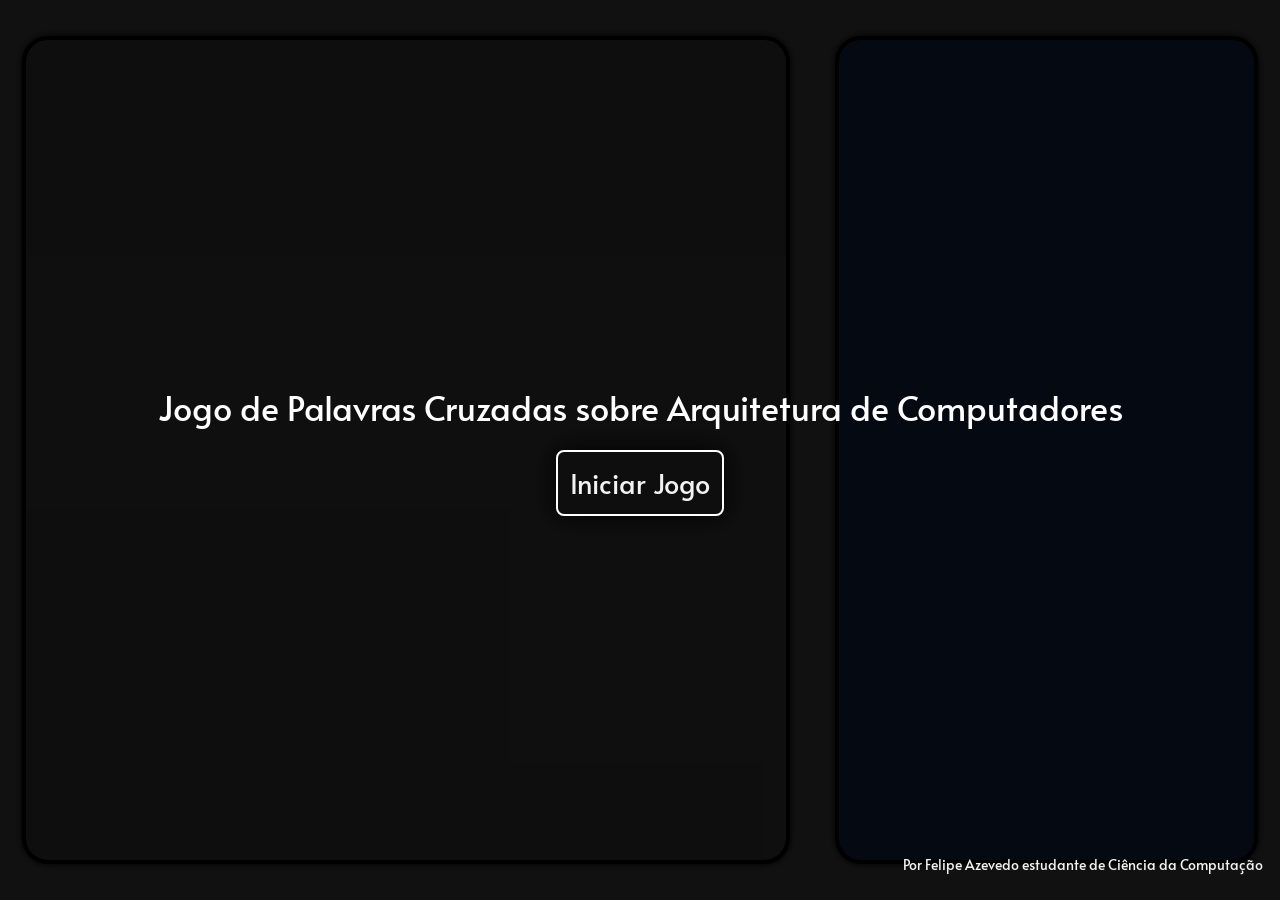
<file: index.html>
<!DOCTYPE html>
<html lang="pt">

<head>
    <meta charset="UTF-8">
    <meta name="viewport" content="width=device-width, initial-scale=1.0">
    <title>Palavra Cruzada</title>
    <link rel="stylesheet" href="style.css">
    <link rel="stylesheet" href="responsive.css">
    <link href="https://fonts.googleapis.com/css2?family=Alata&display=swap" rel="stylesheet">
</head>
<script src="play.js"></script>
<body>
    <div id="modal">
        <div class="iniciar">
            Jogo de Palavras Cruzadas sobre Arquitetura de Computadores
            
            <button onclick="playgame()" id="butStart">Iniciar Jogo</button>
        </div>
        <footer>Por Felipe Azevedo estudante de Ciência da Computação</footer>
    </div>

    <div class="container">
        <div class="cruzada">
            <div id="gridJogo" class="grid-jogo">

            </div>
        </div>
        <div id="boxPoints" class="box-points">

        </div>
    </div>
</body>

</html>
<script src="script.js"></script>
</file>
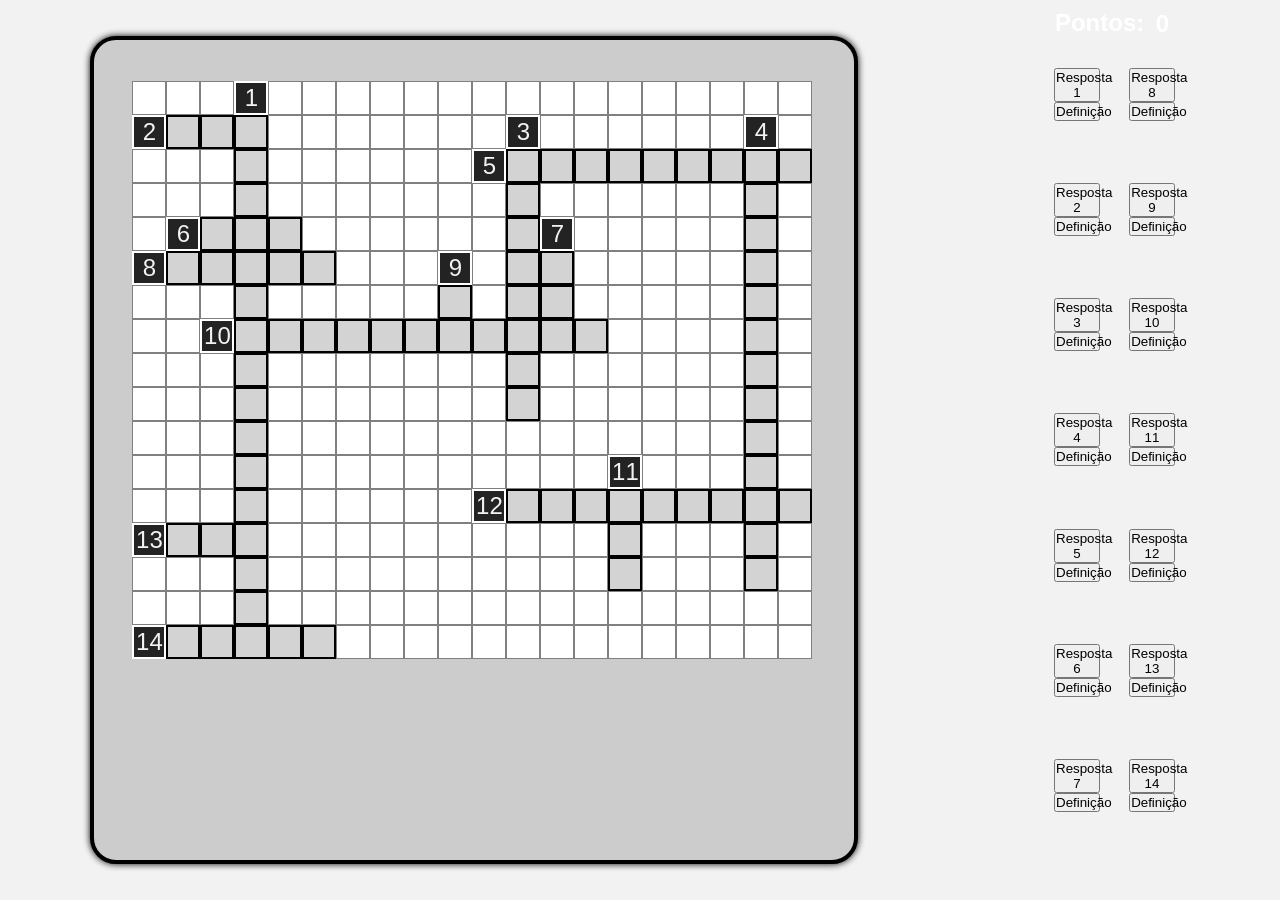
<file: Palavra-Cruzada-COMPUTACAO.html>
<!DOCTYPE html>
<html lang="pt">

<head>
    <meta charset="UTF-8">
    <meta name="viewport" content="width=device-width, initial-scale=1.0">
    <title>Palavra Cruzada</title>
    <link rel="stylesheet" href="style.css">
</head>

<body>
    <div class="container">
        <div class="cruzada">
            <div class="grid-jogo">
                <div class="vazio"></div>
                <div class="vazio"></div>
                <div class="vazio"></div>
                <div class="numberBOX">1</div>
                <div class="vazio"></div>
                <div class="vazio"></div>
                <div class="vazio"></div>
                <div class="vazio"></div>
                <div class="vazio"></div>
                <div class="vazio"></div>
                <div class="vazio"></div>
                <div class="vazio"></div>
                <div class="vazio"></div>
                <div class="vazio"></div>
                <div class="vazio"></div>
                <div class="vazio"></div>
                <div class="vazio"></div>
                <div class="vazio"></div>
                <div class="vazio"></div>
                <div class="vazio"></div>
                <div class="numberBOX">2</div>
                <input id="RAMletra1" type="text" maxlength="1">
                <input id="RAMletra2" type="text" maxlength="1">
                <input id="RAMletra3" type="text" maxlength="1">
                <!---->
                <div class="vazio"></div>
                <div class="vazio"></div>
                <div class="vazio"></div>
                <div class="vazio"></div>
                <div class="vazio"></div>
                <div class="vazio"></div>
                <div class="vazio"></div>
                <div class="numberBOX">3</div>
                <div class="vazio"></div>
                <div class="vazio"></div>
                <div class="vazio"></div>
                <div class="vazio"></div>
                <div class="vazio"></div>
                <div class="vazio"></div>
                <div class="numberBOX">4</div>
                <div class="vazio"></div>
                <div class="vazio"></div>
                <div class="vazio"></div>
                <div class="vazio"></div>
                <input id="Massaletra2" type="text" maxlength="1">
                <div class="vazio"></div>
                <div class="vazio"></div>
                <div class="vazio"></div>
                <div class="vazio"></div>
                <div class="vazio"></div>
                <div class="vazio"></div>
                <div class="numberBOX">5</div>
                <input id="DualCoreletra1" type="text" maxlength="1">
                <!---->
                <input id="DualCoreletra2" type="text" maxlength="1">
                <input id="DualCoreletra3" type="text" maxlength="1">
                <input id="DualCoreletra4" type="text" maxlength="1">
                <input id="DualCoreletra5" type="text" maxlength="1">
                <input id="DualCoreletra6" type="text" maxlength="1">
                <input id="DualCoreletra7" type="text" maxlength="1">
                <input id="DualCoreletra8" type="text" maxlength="1">
                <!---->
                <input id="DualCoreletra9" type="text" maxlength="1">
                <div class="vazio"></div>
                <div class="vazio"></div>
                <div class="vazio"></div>
                <input id="Massaletra3" type="text" maxlength="1">
                <div class="vazio"></div>
                <div class="vazio"></div>
                <div class="vazio"></div>
                <div class="vazio"></div>
                <div class="vazio"></div>
                <div class="vazio"></div>
                <div class="vazio"></div>
                <input id="DataBusletra2" type="text" maxlength="1">
                <div class="vazio"></div>
                <div class="vazio"></div>
                <div class="vazio"></div>
                <div class="vazio"></div>
                <div class="vazio"></div>
                <div class="vazio"></div>
                <input id="Registradoresletra2" type="text" maxlength="1">
                <div class="vazio"></div>
                <div class="vazio"></div>
                <div class="numberBOX">6</div>
                <input id="ROMletra1" type="text" maxlength="1">
                <input id="ROMletra2" type="text" maxlength="1">
                <!---->
                <input id="ROMletra3" type="text" maxlength="1">
                <div class="vazio"></div>
                <div class="vazio"></div>
                <div class="vazio"></div>
                <div class="vazio"></div>
                <div class="vazio"></div>
                <div class="vazio"></div>
                <input id="DataBusletra3" type="text" maxlength="1">
                <div class="numberBOX">7</div>
                <div class="vazio"></div>
                <div class="vazio"></div>
                <div class="vazio"></div>
                <div class="vazio"></div>
                <div class="vazio"></div>
                <input id="Registradoresletra3" type="text" maxlength="1">
                <div class="vazio"></div>
                <div class="numberBOX">8</div>
                <input type="text" id="EPROMletra1" maxlength="1">
                <input type="text" id="EPROMletra2" maxlength="1">
                <input id="Massaletra5" type="text" maxlength="1">
                <input type="text" id="EPROMletra4" maxlength="1">
                <input type="text" id="EPROMletra5" maxlength="1">
                <div class="vazio"></div>
                <div class="vazio"></div>
                <div class="vazio"></div>
                <div class="numberBOX">9</div>
                <div class="vazio"></div>
                <input id="DataBusletra4" type="text" maxlength="1">
                <input id="CPUletra1" type="text" maxlength="1">
                <div class="vazio"></div>
                <div class="vazio"></div>
                <div class="vazio"></div>
                <div class="vazio"></div>
                <div class="vazio"></div>
                <input id="Registradoresletra4" type="text" maxlength="1">
                <div class="vazio"></div>
                <div class="vazio"></div>
                <div class="vazio"></div>
                <div class="vazio"></div>
                <input id="Massaletra6" type="text" maxlength="1">
                <div class="vazio"></div>
                <div class="vazio"></div>
                <div class="vazio"></div>
                <div class="vazio"></div>
                <div class="vazio"></div>
                <input id="CSletra1" type="text" maxlength="1">
                <div class="vazio"></div>
                <input id="DataBusletra5" type="text" maxlength="1"> <!-- "-" -->
                <input id="CPUletra2" type="text" maxlength="1">
                <div class="vazio"></div>
                <div class="vazio"></div>
                <div class="vazio"></div>
                <div class="vazio"></div>
                <div class="vazio"></div>
                <input id="Registradoresletra5" type="text" maxlength="1">
                <div class="vazio"></div>
                <div class="vazio"></div>
                <div class="vazio"></div>
                <div class="numberBOX">10</div>
                <input id="AddressBusletra1" type="text" maxlength="1">
                <!---->
                <input id="AddressBusletra2" type="text" maxlength="1">
                <input id="AddressBusletra3" type="text" maxlength="1">
                <input id="AddressBusletra4" type="text" maxlength="1">
                <input id="AddressBusletra5" type="text" maxlength="1">
                <input id="AddressBusletra6" type="text" maxlength="1">
                <input id="AddressBusletra7" type="text" maxlength="1">
                <input id="AddressBusletra8" type="text" maxlength="1"> <!-- "-" -->
                <input id="AddressBusletra9" type="text" maxlength="1">
                <!---->
                <input id="CPUletra3" type="text" maxlength="1">
                <!---->
                <input id="AddressBusletra11" type="text" maxlength="1">
                <div class="vazio"></div>
                <div class="vazio"></div>
                <div class="vazio"></div>
                <div class="vazio"></div>
                <input id="Registradoresletra6" type="text" maxlength="1">
                <div class="vazio"></div>
                <div class="vazio"></div>
                <div class="vazio"></div>
                <div class="vazio"></div>
                <input id="Massaletra8" type="text" maxlength="1"> <!-- "-" -->
                <div class="vazio"></div>
                <div class="vazio"></div>
                <div class="vazio"></div>
                <div class="vazio"></div>
                <div class="vazio"></div>
                <div class="vazio"></div>
                <div class="vazio"></div>
                <input id="DataBusletra7" type="text" maxlength="1">
                <div class="vazio"></div>
                <div class="vazio"></div>
                <div class="vazio"></div>
                <div class="vazio"></div>
                <div class="vazio"></div>
                <div class="vazio"></div>
                <input id="Registradoresletra7" type="text" maxlength="1">
                <div class="vazio"></div>
                <div class="vazio"></div>
                <div class="vazio"></div>
                <div class="vazio"></div>
                <input id="Massaletra9" type="text" maxlength="1">
                <div class="vazio"></div>
                <div class="vazio"></div>
                <div class="vazio"></div>
                <div class="vazio"></div>
                <div class="vazio"></div>
                <div class="vazio"></div>
                <div class="vazio"></div>
                <input id="DataBusletra8" type="text" maxlength="1">
                <div class="vazio"></div>
                <div class="vazio"></div>
                <div class="vazio"></div>
                <div class="vazio"></div>
                <div class="vazio"></div>
                <div class="vazio"></div>
                <input id="Registradoresletra8" type="text" maxlength="1">
                <div class="vazio"></div>
                <div class="vazio"></div>
                <div class="vazio"></div>
                <div class="vazio"></div>
                <input id="Massaletra10" type="text" maxlength="1">
                <div class="vazio"></div>
                <div class="vazio"></div>
                <div class="vazio"></div>
                <div class="vazio"></div>
                <div class="vazio"></div>
                <div class="vazio"></div>
                <div class="vazio"></div>
                <div class="vazio"></div>
                <div class="vazio"></div>
                <div class="vazio"></div>
                <div class="vazio"></div>
                <div class="vazio"></div>
                <div class="vazio"></div>
                <div class="vazio"></div>
                <input id="Registradoresletra9" type="text" maxlength="1">
                <div class="vazio"></div>
                <div class="vazio"></div>
                <div class="vazio"></div>
                <div class="vazio"></div>
                <input id="Massaletra11" type="text" maxlength="1"> <!-- "-" -->
                <div class="vazio"></div>
                <div class="vazio"></div>
                <div class="vazio"></div>
                <div class="vazio"></div>
                <div class="vazio"></div>
                <div class="vazio"></div>
                <div class="vazio"></div>
                <div class="vazio"></div>
                <div class="vazio"></div>
                <div class="vazio"></div>
                <div class="numberBOX">11</div>
                <div class="vazio"></div>
                <div class="vazio"></div>
                <div class="vazio"></div>
                <input id="Registradoresletra10" type="text" maxlength="1">
                <div class="vazio"></div>
                <div class="vazio"></div>
                <div class="vazio"></div>
                <div class="vazio"></div>
                <input id="Massaletra12" type="text" maxlength="1">
                <div class="vazio"></div>
                <div class="vazio"></div>
                <div class="vazio"></div>
                <div class="vazio"></div>
                <div class="vazio"></div>
                <div class="vazio"></div>
                <div class="numberBOX">12</div>
                <input id="QuadCoreletra1" type="text" maxlength="1">
                <input id="QuadCoreletra2" type="text" maxlength="1">
                <input id="QuadCoreletra3" type="text" maxlength="1">
                <input id="QuadCoreletra4" type="text" maxlength="1">
                <!---->
                <input id="QuadCoreletra5" type="text" maxlength="1"> <!-- "-" -->
                <input id="QuadCoreletra6" type="text" maxlength="1">
                <input id="QuadCoreletra7" type="text" maxlength="1">
                <input id="QuadCoreletra8" type="text" maxlength="1">
                <!---->
                <input id="QuadCoreletra9" type="text" maxlength="1">
                <div class="numberBOX">13</div>
                <input id="ULAletra1" type="text" maxlength="1">
                <input id="ULAletra2" type="text" maxlength="1">
                <input id="ULAletra3" type="text" maxlength="1">
                <!---->
                <div class="vazio"></div>
                <div class="vazio"></div>
                <div class="vazio"></div>
                <div class="vazio"></div>
                <div class="vazio"></div>
                <div class="vazio"></div>
                <div class="vazio"></div>
                <div class="vazio"></div>
                <div class="vazio"></div>
                <div class="vazio"></div>
                <input id="DMAletra2" type="text" maxlength="1">
                <div class="vazio"></div>
                <div class="vazio"></div>
                <div class="vazio"></div>
                <input id="Registradoresletra12" type="text" maxlength="1">
                <div class="vazio"></div>
                <div class="vazio"></div>
                <div class="vazio"></div>
                <div class="vazio"></div>
                <input id="Massaletra14" type="text" maxlength="1">
                <div class="vazio"></div>
                <div class="vazio"></div>
                <div class="vazio"></div>
                <div class="vazio"></div>
                <div class="vazio"></div>
                <div class="vazio"></div>
                <div class="vazio"></div>
                <div class="vazio"></div>
                <div class="vazio"></div>
                <div class="vazio"></div>
                <input id="DMAletra3" type="text" maxlength="1">
                <div class="vazio"></div>
                <div class="vazio"></div>
                <div class="vazio"></div>
                <input id="Registradoresletra13" type="text" maxlength="1">
                <div class="vazio"></div>
                <div class="vazio"></div>
                <div class="vazio"></div>
                <div class="vazio"></div>
                <input id="Massaletra15" type="text" maxlength="1">
                <div class="vazio"></div>
                <div class="vazio"></div>
                <div class="vazio"></div>
                <div class="vazio"></div>
                <div class="vazio"></div>
                <div class="vazio"></div>
                <div class="vazio"></div>
                <div class="vazio"></div>
                <div class="vazio"></div>
                <div class="vazio"></div>
                <div class="vazio"></div>
                <div class="vazio"></div>
                <div class="vazio"></div>
                <div class="vazio"></div>
                <div class="vazio"></div>
                <div class="vazio"></div>
                <div class="numberBOX">14</div>
                <input id="Flashletra1" type="text" maxlength="1">
                <input id="Flashletra2" type="text" maxlength="1">
                <input id="Flashletra3" type="text" maxlength="1">
                <!---->
                <input id="Flashletra4" type="text" maxlength="1">
                <input id="Flashletra5" type="text" maxlength="1">
                <div class="vazio"></div>
                <div class="vazio"></div>
                <div class="vazio"></div>
                <div class="vazio"></div>
                <div class="vazio"></div>
                <div class="vazio"></div>
                <div class="vazio"></div>
                <div class="vazio"></div>
                <div class="vazio"></div>
                <div class="vazio"></div>
                <div class="vazio"></div>
                <div class="vazio"></div>
                <div class="vazio"></div>
                <div class="vazio"></div>
            </div>
        </div>
        <div class="box2">
            <div class="placar">
                <h1>Pontos: <b id="b_pontos">0</b></h1>
            </div>
            <div class="botoes">
                <div class="coluna">
                    <div class="div_resp">
                        <button onclick="resposta1()">Resposta 1</button>
                        <button onclick="dica1()">Definição</button>
                        </p>
                    </div>
                    <div class="div_resp">
                        <button onclick="resposta2()">Resposta 2</button>
                        <button onclick="dica2()">Definição</button>
                    </div>
                    <div class="div_resp">
                        <button onclick="resposta3()">Resposta 3</button><button onclick="dica3()">Definição</button>
                    </div>
                    <div class="div_resp">
                        <button onclick="resposta4()">Resposta 4</button><button onclick="dica4()">Definição</button>
                    </div>
                    <div class="div_resp">
                        <button onclick="resposta5()">Resposta 5</button><button onclick="dica5()">Definição</button>
                    </div>
                    <div class="div_resp">
                        <button onclick="resposta6()">Resposta 6</button><button onclick="dica6()">Definição</button>
                    </div>
                    <div class="div_resp">
                        <button onclick="resposta7()">Resposta 7</button><button onclick="dica7()">Definição</button>
                    </div>
                </div>

                <div class="coluna">
                    <div class="div_resp">
                        <button onclick="resposta8()">Resposta 8</button><button onclick="dica8()">Definição</button>
                    </div>
                    <div class="div_resp">
                        <button onclick="resposta9()">Resposta 9</button><button onclick="dica9()">Definição</button>
                    </div>
                    <div class="div_resp">
                        <button onclick="resposta10()">Resposta 10</button><button onclick="dica10()">Definição</button>
                    </div>
                    <div class="div_resp">
                        <button onclick="resposta11()">Resposta 11</button><button onclick="dica11()">Definição</button>
                    </div>
                    <div class="div_resp">
                        <button onclick="resposta12()">Resposta 12</button><button onclick="dica12()">Definição</button>
                    </div>
                    <div class="div_resp">
                        <button onclick="resposta13()">Resposta 13</button><button onclick="dica13()">Definição</button>
                    </div>
                    <div class="div_resp">
                        <button onclick="resposta14()">Resposta 14</button><button onclick="dica14()">Definição</button>
                    </div>
                </div>

            </div>

        </div>
    </div>
</body>

</html>
<script src="script.js"></script>
</file>
<file: style.css>
* {
    margin: 0;
    padding: 0;
    box-sizing: border-box;
}

body {
    font-size: 24px;
    background-color: #f2f2f2;
}

body,
input,
button,
textarea {
    font-family: 'Alata', sans-serif;
}

.container {
    display: flex;
    justify-content: space-around;
}

div#modal {
    background-color: rgba(0,0,0,0.93);
    height: 100vh;
    width: 100vw;
    position: fixed;
    z-index: 1;
}

.iniciar {
    height: 100%;
    display: flex;
    flex-direction: column;
    justify-content: center;
    align-items: center;
    color: #fff;
    font-size: 1.4em;
}

.iniciar button {
    margin-top: 20px;
    padding: 12px;
    width: auto;
    box-shadow: 0 0 1em black;
    background-color: #0e0e0e;
    border: #fff 0.1em solid;
    color: #f2f2f2;
    border-radius: 8px;
    outline: none;
    font-size: 0.8em;
    transition: 0.3s;
    cursor: pointer;
}

.iniciar button:hover,
.iniciar button:focus {
    transform: scale(0.95);
}
.iniciar button:active {
    transform: scale(0.9);
}

#modal footer {
    position: fixed;
    z-index: 1;
    top: 93vh;
    right: 0;
    padding: 1.2em;
    color: #f2f2f2;
    font-size: 0.6em;
}

.box-points {
    height: 92vh;
    width: 33vw;
    background-color: #48f;
    border: black 0.2em solid;
    margin-top: 4vh;
    border-radius: 26px;
    box-shadow: 0 0 0.3em black;
}

.cruzada {
    display: flex;
    justify-content: center;
    align-items: center;
    margin-top: 4vh;
    height: 92vh;
    width: 60vw;
    background-color: #cccccc;
    border: black 0.2em solid;
    border-radius: 26px;
    box-shadow: 0 0 0.3em black;
}

.grid-jogo {
    display: grid;
    height: 90%;
    width: 90%;
    grid-template-columns: repeat(20, 34px);
    grid-template-rows: repeat(20, 34px);
    margin: 1em;
}

.vazio {
    background-color: #fff;
    border: grey 1px solid;
}

.numberBOX {
    background-color: #232323;
    color: #f2f2f2;
    text-align: center;
    border: white 2px solid;
    display: flex;
    align-items: center;
    justify-content: center;
    cursor: default;
}

.numberBOX:hover {
    transform: scale(1.2);
}

input {
    background-color: lightgrey;
    color: black;
    text-align: center;
    text-transform: uppercase;
    border: black 2px solid;
    font-size: 0.8em;
    outline: 0;
}

input:hover {
    background-color: #48f;
    color: white;
}

input:focus,
input:active {
    border: #36f 3px groove;
}

.placar {
    color: white;
    height: 6%;
    margin: 3%;
}

.placar h1,
.placar b {
    padding: 0.2em;
    font-size: 1em;
    text-align: center;
}

.div_resp {
    display: flex;
    flex-direction: column;
    margin: 11%;
    width: 95%;
    height: 9%;
}

.botoes {
    display: flex;
    justify-content: space-around;
    flex-direction: row;
    height: 90%;
}

.botoes p {
    font-size: 0.5em;
}

.coluna {
    display: flex;
    flex-direction: column;
    align-items: center;
    width: 32%;
    padding-bottom: 3%;
    padding-top: 1%;
    justify-content: space-between;
}

.box-points button {
    font-size: 0.6em;
    margin: 0.1em;
    height: 1.8em;
    padding: 0.15em;
    box-shadow: 0 0 0.3em black;
    background-color: #f2f2f2;
    border: grey 0.005em solid;
    cursor: pointer;
    border-radius: 6px;
    outline: 0;
    transition: 0.1s;
}

.box-points button:hover {
    color: #f2f2f2;
    background-color: #232323;
    border: white 0.01em solid;
}

.box-points button:active {
    transform: scale(0.95);
}
</file>
<file: responsive.css>
@media (max-width: 1250px) {
    .grid-jogo {
        grid-template-columns: repeat(20, 32px);
        grid-template-rows: repeat(20, 32px);
    }
}
@media (max-width: 1200px) {
    .grid-jogo {
        grid-template-columns: repeat(20, 30px);
        grid-template-rows: repeat(20, 30px);
    }
}
@media (max-width: 1100px) {
    .grid-jogo {
        grid-template-columns: repeat(20, 28px);
        grid-template-rows: repeat(20, 28px);
    }
}

@media (max-width: 950px) {
    .grid-jogo {
        grid-template-columns: repeat(20, 25px);
        grid-template-rows: repeat(20, 25px);
    }
}
@media (max-width: 850px) {
    .grid-jogo {
        grid-template-columns: repeat(20, 22px);
        grid-template-rows: repeat(20, 22px);
    }
}
</file>
